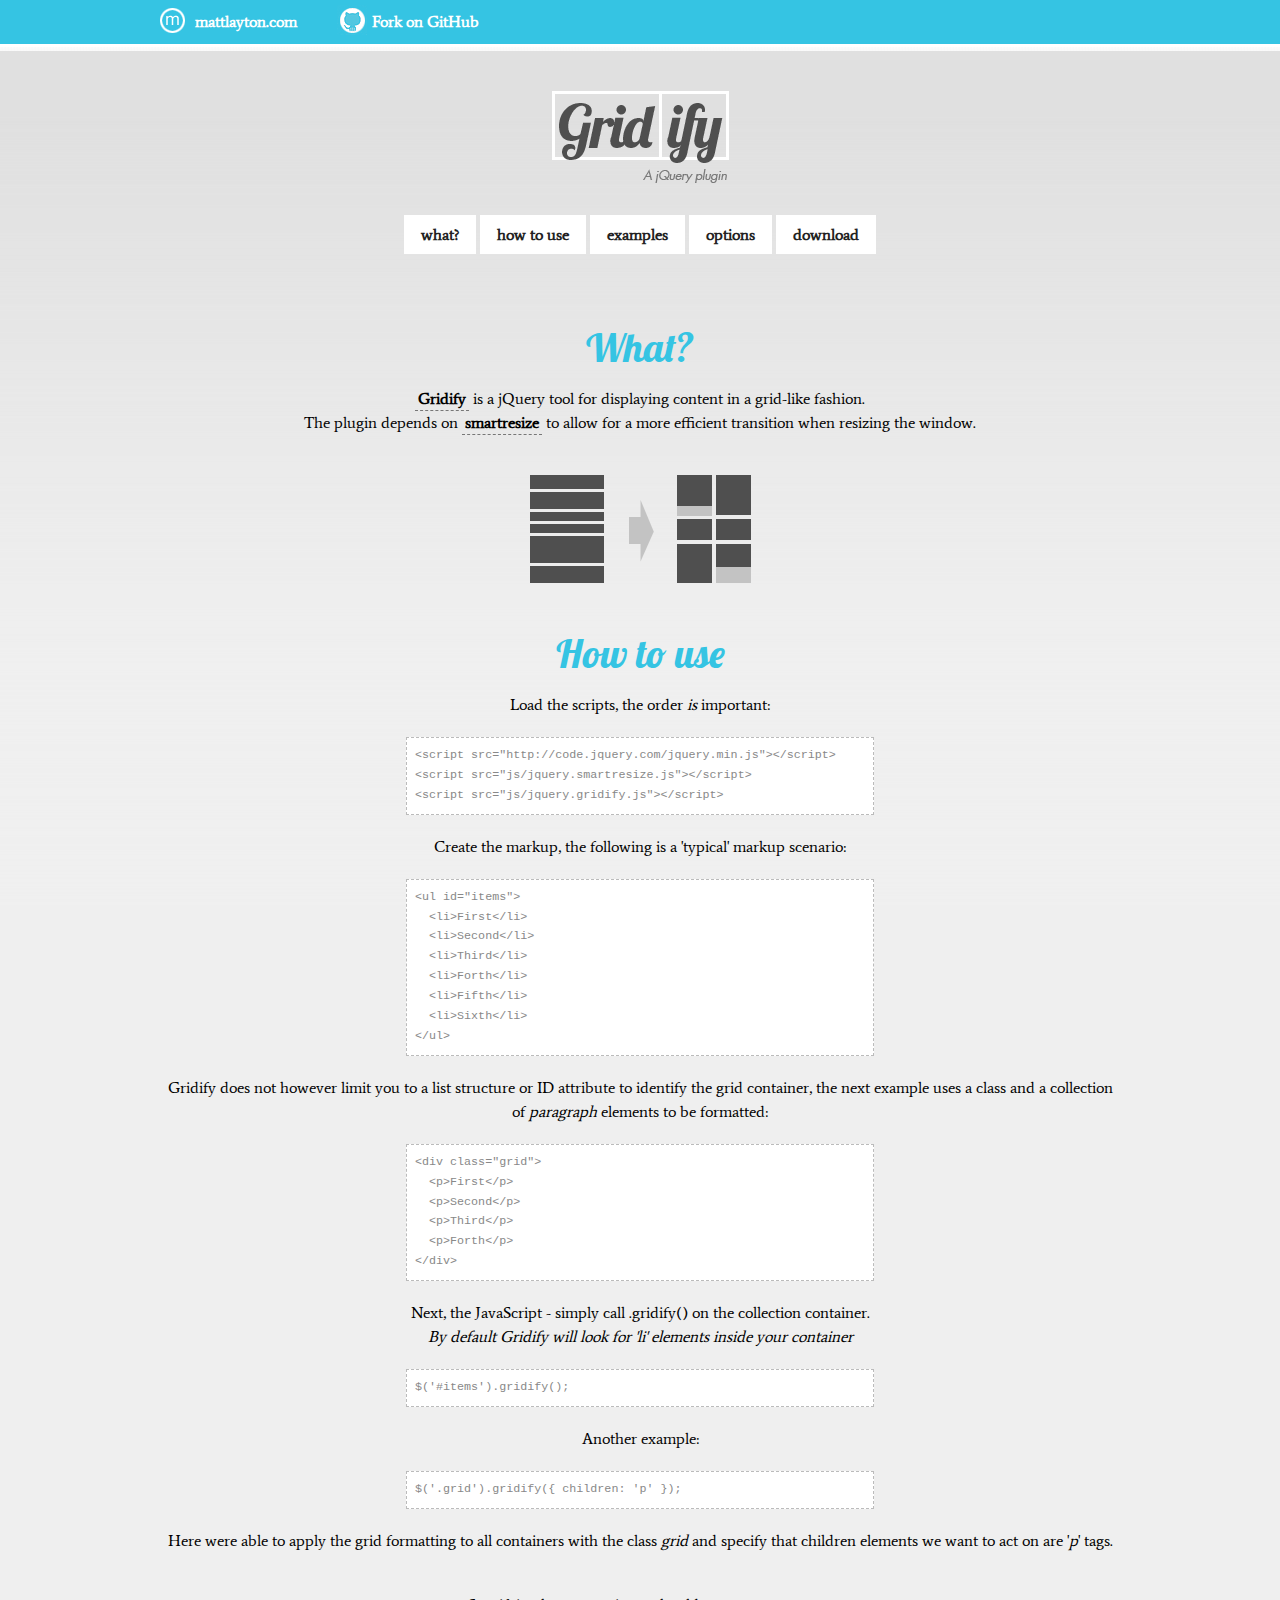
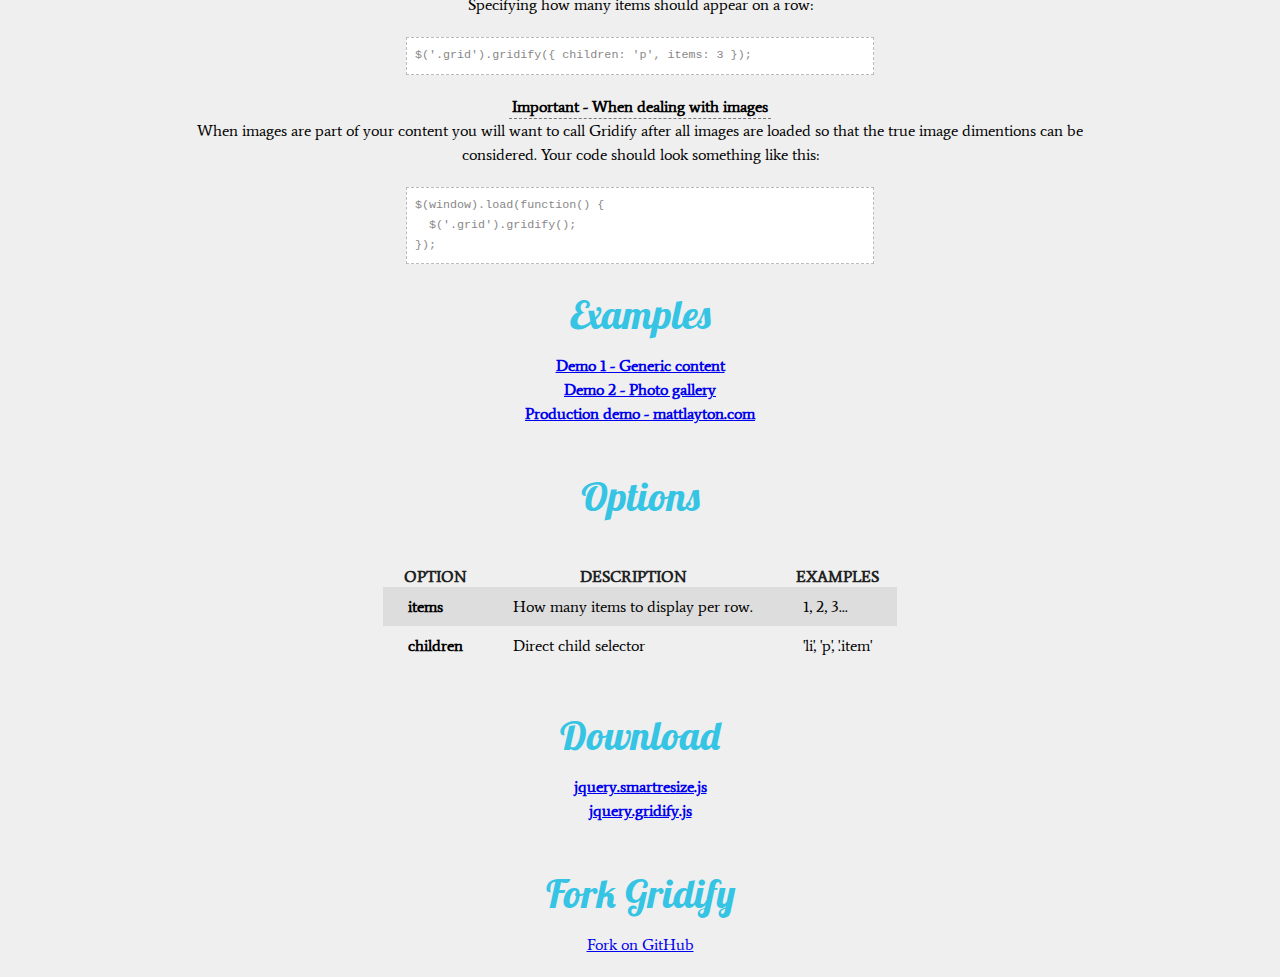
<file: index.html>
<html>
  <head>
    <title>Gridify | jQuery Plugin</title>
    <link rel="stylesheet" href="style.css" />
  </head>
  <body>

    <div id="header">
      <div class="container">
        <a class="mattlayton" href="http://mattlayton.com" title="Matt Layton">mattlayton.com</a>
        <a class="git" href="https://github.com/falconx/gridify" title="Fork on GitHub">Fork on GitHub</a>
      </div>
    </div>

    <div id="main" class="container">

      <h1>Gridify | jquery.gridify.js</h1>

      <ul id="nav">
        <li><a href="#what" title="What is Gridify">what?</a></li>
        <li><a href="#how" title="How to use Gridify">how to use</a></li>
        <li><a href="#examples" title="Gridify examples">examples</a></li>
        <li><a href="#options" title="Gridify options">options</a></li>
        <li><a href="#download" title="Download">download</a></li>
      </ul>

<!-- What -->

      <h2 id="what">What?</h2>
      <p>
        <strong>Gridify</strong> is a jQuery tool for displaying content in a grid-like fashion.<br />
        The plugin depends on <strong>smartresize</strong> to allow for a more efficient transition when
        resizing the window.
      </p>
      <p>
        <img src="images/example.png" alt="" />
      </p>

<!-- How -->

      <h2 id="how">How to use</h2>
      
      Load the scripts, the order <i>is</i> important:<br />

      <code>
        &lt;script src="http://code.jquery.com/jquery.min.js"&gt;&lt;/script&gt;<br />
        &lt;script src="js/jquery.smartresize.js"&gt;&lt;/script&gt;<br />
        &lt;script src="js/jquery.gridify.js"&gt;&lt;/script&gt;
      </code>

      Create the markup, the following is a 'typical' markup scenario:<br />
      
      <code>
        &lt;ul id="items"&gt;<br />
          &nbsp;&nbsp;&lt;li&gt;First&lt;/li&gt;<br />
          &nbsp;&nbsp;&lt;li&gt;Second&lt;/li&gt;<br />
          &nbsp;&nbsp;&lt;li&gt;Third&lt;/li&gt;<br />
          &nbsp;&nbsp;&lt;li&gt;Forth&lt;/li&gt;<br />
          &nbsp;&nbsp;&lt;li&gt;Fifth&lt;/li&gt;<br />
          &nbsp;&nbsp;&lt;li&gt;Sixth&lt;/li&gt;<br />
        &lt;/ul&gt;
      </code>

      Gridify does not however limit you to a list structure or ID attribute to identify the grid container,
      the next example uses a class and a collection of <i>paragraph</i> elements to be formatted:<br />

      <code>
        &lt;div class="grid"&gt;<br />
          &nbsp;&nbsp;&lt;p&gt;First&lt;/p&gt;<br />
          &nbsp;&nbsp;&lt;p&gt;Second&lt;/p&gt;<br />
          &nbsp;&nbsp;&lt;p&gt;Third&lt;/p&gt;<br />
          &nbsp;&nbsp;&lt;p&gt;Forth&lt;/p&gt;<br />
        &lt;/div&gt;
      </code>

      Next, the JavaScript - simply call .gridify() on the collection container.<br />
      <i>By default Gridify will look for 'li' elements inside your container</i><br />

      <code>
        $('#items').gridify();
      </code>

      Another example:<br />

      <code>
        $('.grid').gridify({ children: 'p' });
      </code>

      <p>
      Here were able to apply the grid formatting to all containers with the class <i>grid</i> and specify
      that children elements we want to act on are '<i>p</i>' tags.
      </p>

      Specifying how many items should appear on a row:<br />

      <code>
        $('.grid').gridify({ children: 'p', items: 3 });
      </code>

      <strong>Important - When dealing with images</strong><br />
      When images are part of your content you will want to call Gridify after all images are loaded so that the
      true image dimentions can be considered. Your code should look something like this:<br />

      <code>
        $(window).load(function() {<br />
        &nbsp;&nbsp;$('.grid').gridify();<br />
        });
      </code>

<!-- Examples -->

      <h2 id="examples">Examples</h2>
      <ul>
        <li><a href="demo1.html" title="Demo 1">Demo 1 - Generic content</a></li>
        <li><a href="demo2.html" title="Demo 2">Demo 2 - Photo gallery</a></li>
        <li><a href="http://mattlayton.com" title="Production Demo">Production demo - mattlayton.com</a></li>
      </ul>

<!-- Options -->

      <h2 id="options">Options</h2>

      <table>
        <tr>
          <th>Option</th>
          <th>Description</th>
          <th>Examples</th>
        </tr>
        <tr>
          <td>items</td>
          <td>How many items to display per row.</td>
          <td>1, 2, 3...</td>
        </tr>
        <tr>
          <td>children</td>
          <td>Direct child selector</td>
          <td>'li', 'p', '.item'</td>
        </tr>
      </table>

<!-- Download -->

      <h2 id="download">Download</h2>

      <ul>
        <li><a href="js/jquery.smartresize.js" title="Smart Resize">jquery.smartresize.js</a></li>
        <li><a href="js/jquery.gridify.js" title="Gridify">jquery.gridify.js</a></li>
      </ul>

<!-- Fork -->

      <h2 id="fork">Fork Gridify</h2>

      <a href="https://github.com/falconx/gridify" title="Fork on GitHub">Fork on GitHub</a>

    </div>

  </body>
</html>
</file>
<file: style.css>
@import url(http://fonts.googleapis.com/css?family=Lobster);
@import url(http://fonts.googleapis.com/css?family=Average);

body {
  padding: 0;
  margin: 0;
  text-align: center;
  line-height: 1.5;
  font-family: 'Average', serif;
  background: #efefef url('images/background.png') repeat-x;
}

h1 {
  text-indent: -9999px;
  height: 92px;
  width: 177px;
  margin: 0 auto 40px;
  background: url('images/gridify.png') no-repeat;
}

h2 {
  color: #35c4e3;
  font-family: 'Lobster', cursive;
  font-weight: normal;
  font-size: 2.5em;
  margin: 0 0 10px;
}

h3 {
  margin: 40px 0 0;
}

a { display: block; }

#nav a {
  display: inline;
  color: #222;
  text-decoration: none;
}

#nav li:hover {
  background: #35c4e3;

   -o-transition:     all .6s ease-in-out;
  -ms-transition:     all .6s ease-in-out;
  -moz-transition:    all .6s ease-in-out;
  -webkit-transition: all .6s ease-in-out;
  transition:         all .6s ease-in-out;
}

#nav li:hover a {
  color: #fff;

   -o-transition:     all .6s ease-in-out;
  -ms-transition:     all .6s ease-in-out;
  -moz-transition:    all .6s ease-in-out;
  -webkit-transition: all .6s ease-in-out;
  transition:         all .6s ease-in-out;
}

p {
  margin: 0 0 40px;
}

strong {
  border-bottom: 1px dashed #777;
  padding: 0 3px 2px;
}

ul, ol, li {
  padding: 0;
  margin: 0;
}

ul, ol {
  list-style: none;
  margin: 0 0 40px;
}

li {
  font-weight: bold;
}

li > span {
  font-weight: normal;
}

table { margin: 40px auto; border-spacing: 0; }
table th { color: #222; text-transform: uppercase; }
table td { padding: 10px 25px; }
table tr:nth-child(even) { background: #ddd; }
table tr > td:first-child { font-weight: bold; }

code {
  display: block;
  color: #888;
  font-size: 0.9em;
  line-height: 1.7;
  padding: 8px;
  text-align: left;
  background: #fff;
  border: 1px dashed #bbb;
  max-width: 450px;
  margin: 20px auto;
}

#main {
  margin: 20px auto;
}

#header {
  height: 51px;
  margin: 0 0 40px;
  background: url('images/header.png') repeat-x;
}

#header a {
  color: #fff;
  font-weight: bold;
  text-decoration: none;
}

.container {
  width: 960px;
  margin: 0 auto;
}

#header a {
 float: left;
  height: 40px;
  line-height: 2.7;
  padding: 0 0 0 35px;
  margin: 0 40px 0 0;
}

.mattlayton { background: url('images/mattlayton.png') 0 center no-repeat; }
.git { background: url('images/git.png') 0 center no-repeat; }

#nav {
  margin: 0 0 70px;
}

#nav li {
  display: inline;
  padding: 10px 17px;
  background: #fff;
}
</file>
